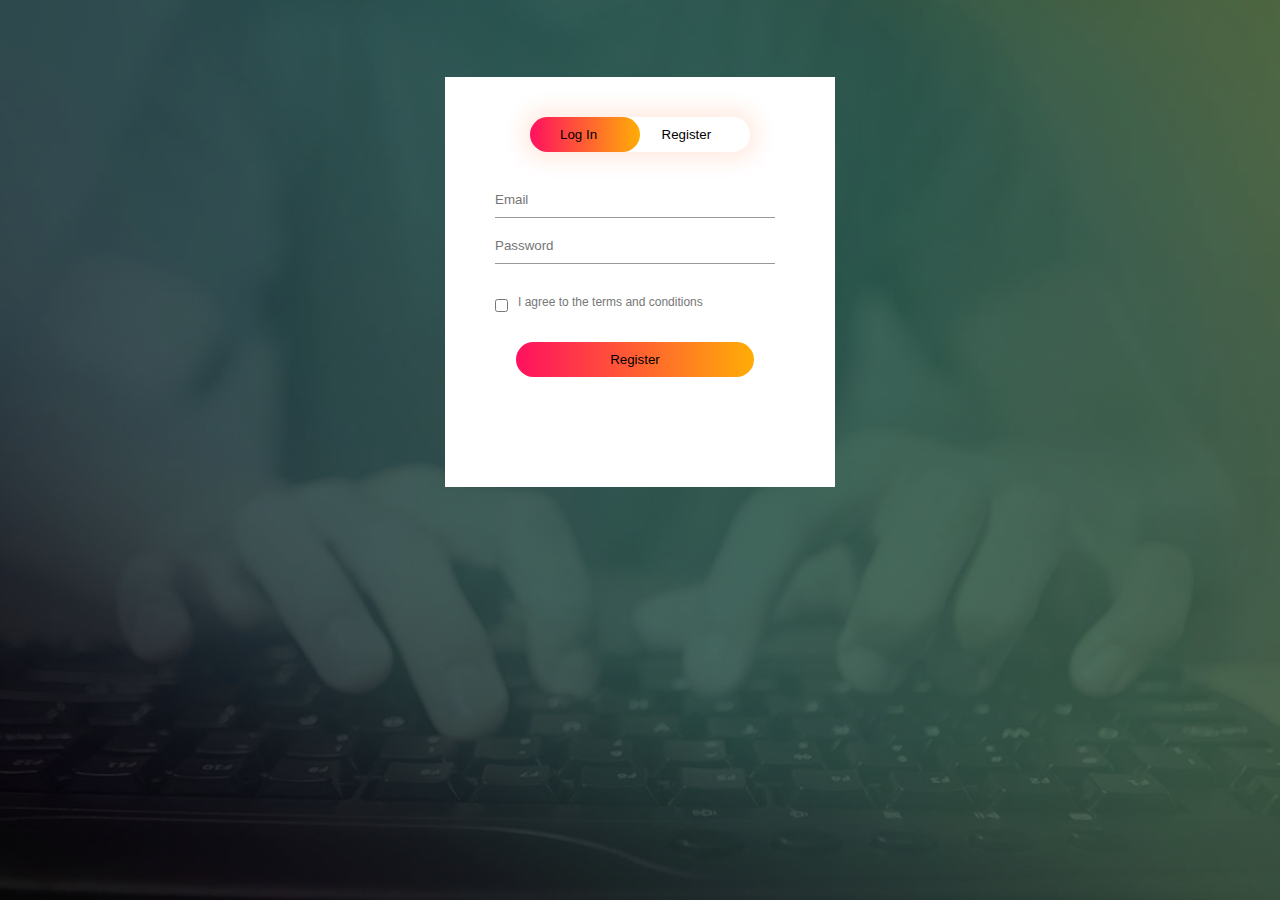
<file: index.html>
<!DOCTYPE html>
<html lang="en">
<head>
    <meta charset="UTF-8">
    <meta http-equiv="X-UA-Compatible" content="IE=edge">
    <meta name="viewport" content="width=device-width, initial-scale=1.0">
    <title>Login and Registration</title>
    <link rel="stylesheet" href="main.css">
</head>
<body>
    <div class="hero">
        <div class="form-box"> 
            <div class="button-box"> 
                <div id="btn"> </div>
                <button type="button" class="toggle-btn" onclick="login()">Log In</button>
                <button type="button" class="toggle-btn" onclick="register()">Register</button>
                
            </div>
            <form id ="Register"class="input-group">
          
                <input type="text" class="input-field" id="Email"placeholder="Email" required>
                <input type="text" class="input-field" id="Password" placeholder="Password" required>
                <input type="checkbox" class="check-box"><span>I agree to the terms and conditions</span>
                <button type="submit" id ="register-btn" class="submit-btn" >Register</button>
                
            </form>
            <form id ="Login"class="input-group">
                <input type="text" class="input-field" placeholder="Email" required>
                <input type="text" class="input-field" placeholder="Password" required>
                <input type="checkbox" class="check-box"><span>Remember Password</span>
                <button type="submit" id="login-btn" class="submit-btn">Login</button>
            </form>
            
        </div>
        
    </div>
    
    <script src="script.js"></script>
</body>
</html>
</file>
<file: main.css>
*{
    margin : 0;
    padding: 0;
    font-family: sans-serif;
}

.hero{
    height: 100%;
    width:100%;
    background-image: linear-gradient(rgba(0,0,0,0.4),rgba(0,0,0,0.4)),url(banner.jpg);
    background-position:center;
    background-size: cover;
    position: absolute;
}
.form-box{
    width: 380px;
    height: 400px;
    position: relative;
    margin:6% auto;
    background: #fff;
    padding: 5px;
    overflow: hidden;
}
.button-box{
    width: 220px;
    margin: 35px auto;
    position: relative;
    box-shadow: 0 0 20px 9px #ff61241f;
    border-radius: 30px;
}
.toggle-btn{
    padding: 10px 30px;
    cursor: pointer;
    background: transparent;
    border: 0;
    outline:none;
    position: relative;

}
#btn{
    top: 0;
    left: 0;
    position: absolute;
    width: 110px;
    height: 100%;
    background: linear-gradient(to right,#ff105f,#ffad06);
    border-radius: 30px;
    transition: .5s;
}
.input-group{
    top: 100px;
    position: absolute;
    width: 280px;
    transition: .5s;
}
.input-field{
    width: 100%;
    padding: 10px 0;
    margin: 5px 0;
    border-left: 0;
    border-top: 0;
    border-right: 0;
    border-bottom: 1px solid #999;
    outline: none;
    background: transparent;

}
.submit-btn{
    width: 85%;
    padding:10px 30px;
    cursor: pointer;
    display: block;
    margin: auto;
    background: linear-gradient(to right,#ff105f,#ffad06);
    border: 0;
    outline: none;
    border-radius: 30px;    
}
.check-box{
    margin: 30px 10px 30px 0;
}
span{
    color: #777;
    font-size : 12px;
    bottom:68px;
    position: absolute;

}
#Login{
    left: 450px;
}
#Register{
    left: 50px;
}
.submit-button{
    width: 40%;
    padding:10px 30px;
    cursor: pointer;
    display: block;
    margin: auto;
    background: linear-gradient(to right,#ff105f,#ffad06);
    border: 0;
    outline: none;
    border-radius: 30px;    
}
</file>
